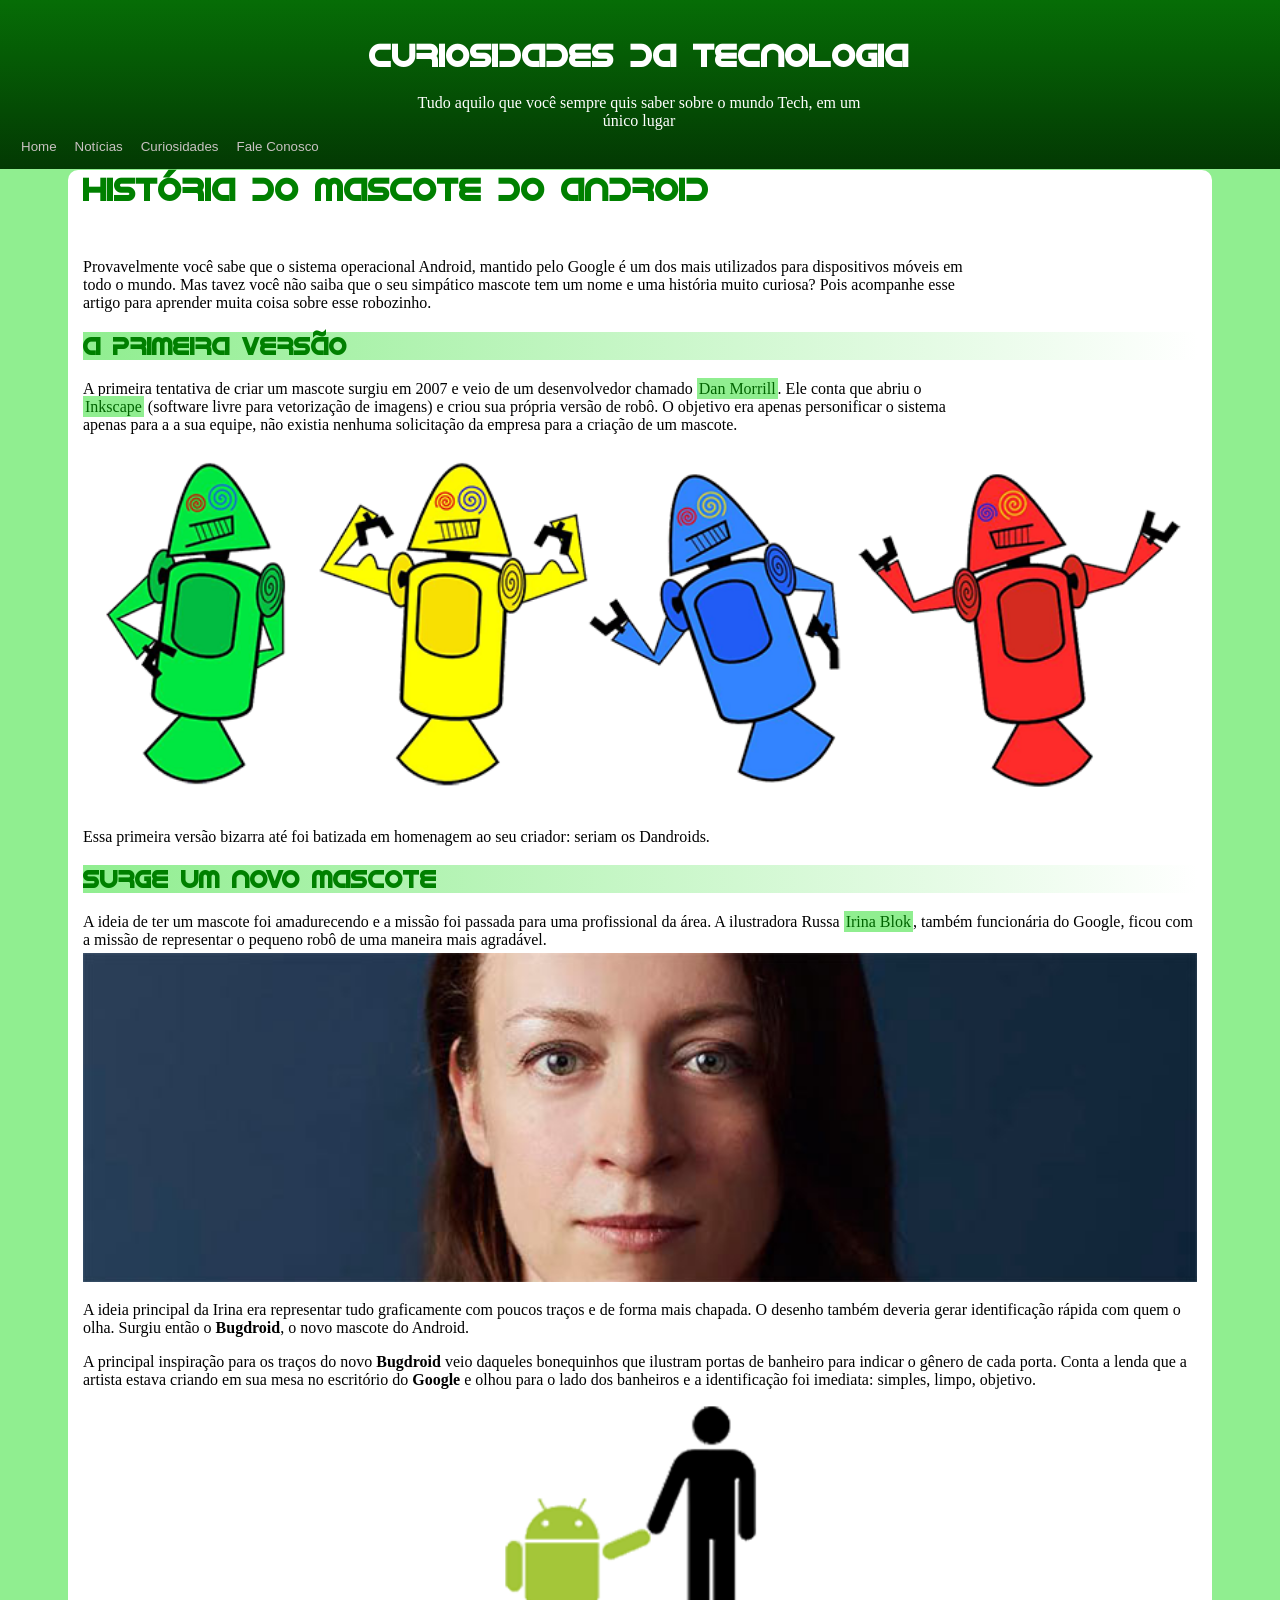
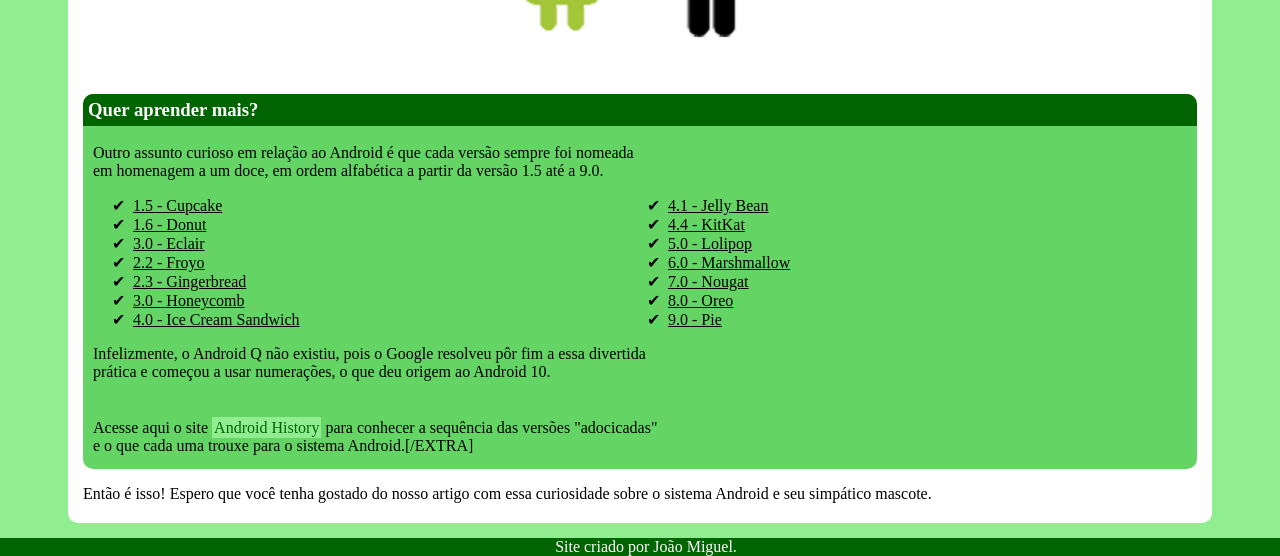
<file: curso-html-css/desafios/Desafio10/index.html>
<!DOCTYPE html>
<html lang="pt-br">
<head>
    <meta charset="UTF-8">
    <meta name="viewport" content="width=device-width, initial-scale=1">
    <link rel="stylesheet" href="idroid.otf">
    <link rel="shortcut icon" href="pacote-projeto-d010/imagens/favicon.ico" type="image/x-icon">
    <title>Como surgiu o mascote do Android</title>
</head>
<style>
    @font-face {
        font-family: 'idroid.otf';
        src: url('idroid.otf') format('truetype');
    }

    body {
        font-family: 'idroid.otf', sans-serif;
        color: white;
        margin-top: 0px;
        background-color: lightgreen;
    }

    #cordiferente {
        background-image: linear-gradient(to top, rgb(3, 57, 3), rgb(6, 109, 6));
        margin-bottom: -21px;
        margin-left: -22px;
        margin-right: -20px;
    }

    #letradiferente {
        color: green;
        margin-left: 60px;
        margin-right: 60px;
        margin-top: 0px;
        margin-bottom: 15px;
        background-color: white;
        padding-left: 15px;
        padding-right: 15px;
        border-radius: 10px;
    }

    .h2diferente{
        background-image: linear-gradient(to right, lightgreen, white);
    }

    #butaomargin {
        margin-left:30px;
    }

    button {
        color: rgb(200, 193, 193);
        background-color: transparent;
        border-radius: 10px;
        border: none;
        padding: 5px;
        margin-bottom: 10px;
    }

    button:hover {
        background-color: white;
        color: green;
        border-radius: 8px;
        transition: 0.3s ease;
    }

    p {
        font-family: none;
        color: black;
        margin-bottom: 4px;
    }

    a {
        text-decoration: none;
        color: darkgreen;
        background-color: lightgreen;
        padding: 2px;
    }

    a:hover {
        text-decoration: underline;
        padding: 2px;
        background-color: lightgreen;
    }

    #image {
        text-align: center;
    }

    iframe {
        display: flex;
        width: 100%; /*esse aqui ele tmb pode ser substituido por 100% mas esse height eu fiz e n deu */
        height: 500px;
        text-align: center;
    }

    #iframe {
        text-align: center;
        background-color: darkgreen;
        padding: 30px;
        padding-right: -20px;
        padding-left: -20px;
        margin-left: -15px;
        margin-right: -15px;
    }

    #imagemirina {
        text-align: center;
    }

    #comeco {
        text-align: center;
        color: white;
    }

    #comecotitulo {
        text-align: center;
        margin-top: 0px;
        padding-left: 0px;
        padding-right: 0px;
        padding-top: 36px;
    }

    footer {
        font-family: none;
        text-align: center;
        background-color: darkgreen;
        margin-bottom: -21px;
        margin-left: -8px;
        margin-right: -20px;
    }

    #titulocomeco02 {
        padding-bottom: 30px;
    }

    #baixo {
        padding-bottom: 20px;
        border-radius: 10px;
    }

    #dan-droids {
        text-align: center;
    }

    #delado {
        display: flex;
        flex-direction: column;
    }

    #fontediferente {
        border-radius: 10px;
        padding-left: 10px;
        padding-right: 10px;
        padding-bottom: 10px;
        font-family: none;
        background-color: rgb(100, 213, 100);
    }

    ul {
        color: black;
        text-decoration: underline;
        list-style-type: '\2714\00A0\00A0';
        columns: 2;
    }

    h3 {
        border-radius: 10px 10px 0px 0px;
        padding: 5px;
        margin-left: -10px;
        margin-right: -10px;
        color: white;
        background-color: darkgreen;
    }

    img {
        width: 100%;
    }
</style>
<body>
    <main id="cordiferente">
        <h1 id="comecotitulo">Curiosidades da tecnologia</h1>
        <p id="comeco">
            Tudo aquilo que você sempre quis saber sobre o mundo Tech, em um <br> único lugar
        </p>
            <button id="butaomargin">
                Home
            </button>
            <button>
                Notícias
            </button>
            <button>
                Curiosidades
            </button>
            <button>
                Fale Conosco
            </button>
        </main>
    </main>
    <div id="letradiferente">
        <h1 id="titulocomeco02">História do mascote do Android</h1>
        <p>
            Provavelmente você sabe que o sistema operacional Android, mantido pelo Google é um dos mais utilizados para dispositivos móveis em <br> todo o mundo. Mas tavez você não saiba que o seu simpático mascote tem um nome e uma história muito curiosa? Pois acompanhe esse <br> artigo para aprender muita coisa sobre esse robozinho.
        </p>
        <h2 class="h2diferente">A primeira versão</h2>
        <p>
            A primeira tentativa de criar um mascote surgiu em 2007 e veio de um desenvolvedor chamado <a href="https://androidcommunity.com/dan-morrill-shows-us-the-android-mascot-that-almost-was-20130103/" target="_blank" rel="next">Dan Morrill</a>. Ele conta que abriu o <br><a href="https://inkscape.org/pt-br/" target="_blank" rel="next">Inkscape</a> (software livre para vetorização de imagens) e criou sua própria versão de robô. O objetivo era apenas personificar o sistema <br> apenas para a a sua equipe, não existia nenhuma solicitação da empresa para a criação de um mascote.
        </p>
        <picture>
            <source media="(max-width: 950px)" srcset="pacote-projeto-d010/imagens/dan-droids-pq.png" type="image/png">
            <img src="pacote-projeto-d010/imagens/dan-droids.png" alt="">
        </picture>
        <p>Essa primeira versão bizarra até foi batizada em homenagem ao seu criador: seriam os Dandroids.</p>
        <h2 class="h2diferente">Surge um novo mascote</h2>
        <p>
            A ideia de ter um mascote foi amadurecendo e a missão foi passada para uma profissional da área. A ilustradora Russa <a href="https://www.irinablok.com/">Irina Blok</a>, também funcionária do Google, ficou com a missão de representar o pequeno robô de uma maneira mais agradável.
        </p>
        <div>
            <picture>
                <source media="(max-width: 800px)" srcset="pacote-projeto-d010/imagens/irina-blok-pq.jpg" type="image/jpg">
                <img src="pacote-projeto-d010/imagens/irina-blok.jpg" alt="">
            </picture>
        </div>
        <p>
            A ideia principal da Irina era representar tudo graficamente com poucos traços e de forma mais chapada. O desenho também deveria gerar identificação rápida com quem o olha. Surgiu então o <strong>Bugdroid</strong>, o novo mascote do Android.</p>
        <p>A principal inspiração para os traços do novo <strong>Bugdroid</strong> veio daqueles bonequinhos que ilustram portas de banheiro para indicar o gênero de cada porta. Conta a lenda que a artista estava criando em sua mesa no escritório do <strong>Google</strong> e olhou para o lado dos banheiros e a identificação foi imediata: simples, limpo, objetivo.</p>
        <div style="text-align: center;">
            <img style="width: 400px;" src="pacote-projeto-d010/imagens/bugdroid.png" alt="">
        </div>
        <br>
        <div id="fontediferente">
                <h3>Quer aprender mais?</h3>
                <p>Outro assunto curioso em relação ao Android é que cada versão sempre foi nomeada <br>em homenagem a um doce, em ordem alfabética a partir da versão 1.5 até a 9.0.</p>
            <div>
                <ul>
                            <li>1.5 - Cupcake</li>
                            <li>1.6 - Donut</li>
                            <li>3.0 - Eclair</li>
                            <li>2.2 - Froyo</li>
                            <li>2.3 - Gingerbread</li>
                            <li>3.0 - Honeycomb</li>
                            <li>4.0 - Ice Cream Sandwich</li>
                            <li>4.1 - Jelly Bean</li>
                            <li>4.4 - KitKat</li>
                            <li>5.0 - Lolipop</li>
                            <li>6.0 - Marshmallow</li>
                            <li>7.0 - Nougat</li>
                            <li>8.0 - Oreo</li>
                            <li>9.0 - Pie</li>
                </ul>
            </div>
                    <p>Infelizmente, o Android Q não existiu, pois o Google resolveu pôr fim a essa divertida <br>prática e começou a usar numerações, o que deu origem ao Android 10.</p>
                    <br>
                    <p>Acesse aqui o site <a href="https://en.wikipedia.org/wiki/Android_version_history" target="_blank" rel="next">Android History</a> para conhecer a sequência das versões "adocicadas"<br> e o que cada uma trouxe para o sistema Android.[/EXTRA]</p>
        </div>
                        <p id="baixo">Então é isso! Espero que você tenha gostado do nosso artigo com essa curiosidade sobre o sistema Android e seu simpático mascote.</p>
    </div>
</div>
    <footer>Site criado por João Miguel.</footer>
</body>
</html>
</file>
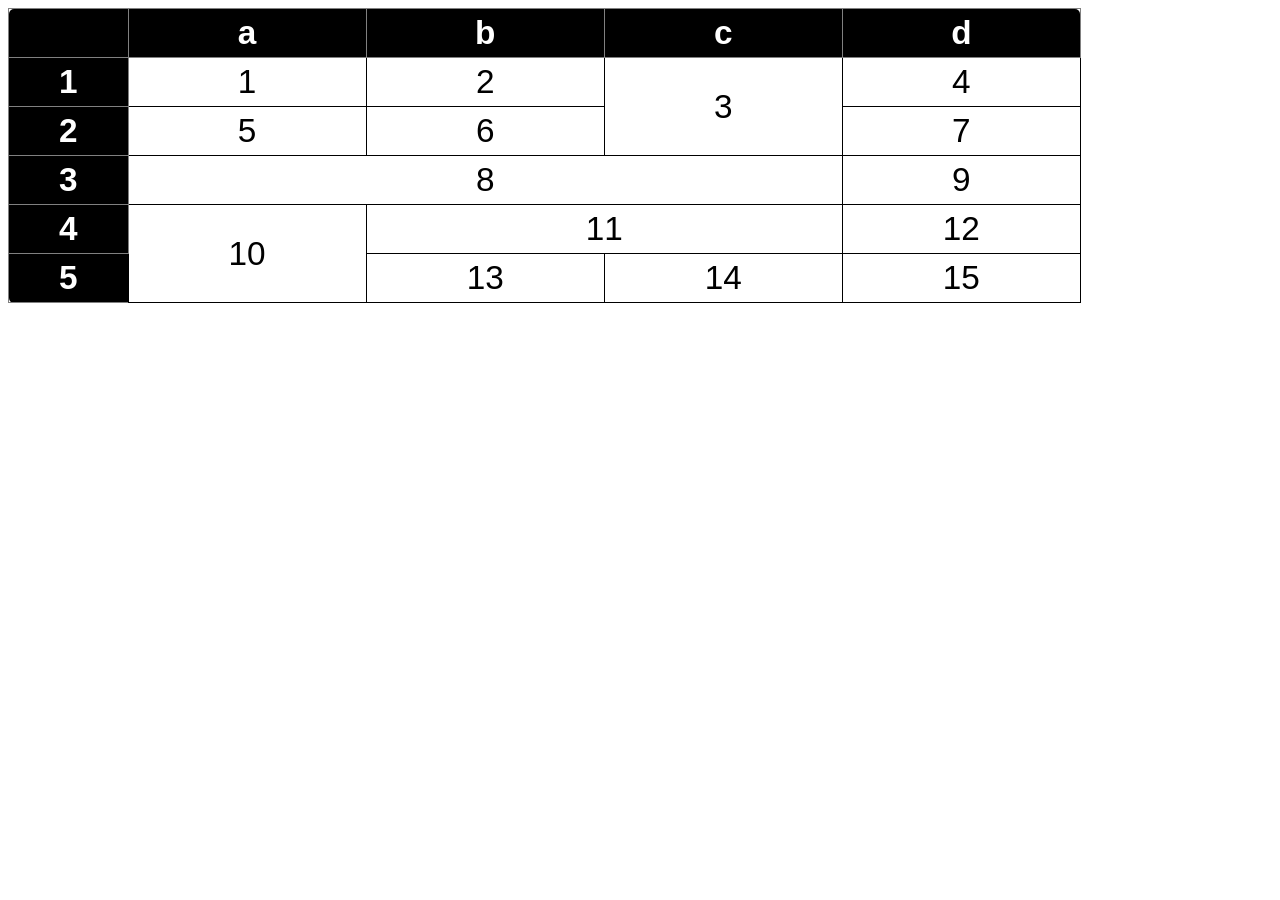
<file: curso-html-css/desafios/desafio12/index.html>
<!DOCTYPE html>
<html lang="pt-br">
<head>
    <meta charset="UTF-8">
    <meta name="viewport" content="width=device-width, initial-scale=1">
    <title>des13</title>
    <style>
        table {
            border-collapse: collapse;
            font: normal 25pt Arial;
        }

        td, th {
            border: 1px solid black;
            text-align: center;
            padding: 5px 100px 5px 100px;
        }

        th {
            color: white;
            background-color: black;
            border: 1px solid gray;
            padding: 5px 50px 5px 50px;
        }

        .border1 {
            border-radius: 5px 0px 0px 0px;
        }

        .border2 {
            border-radius: 0px 5px 0px 0px;
        }

        .border3 {
            border-radius: 0px 0px 5px 0px;
        }

        .border4 {
            border-radius: 0px 0px 0px 5px;
        }
    </style>
</head>
<body>
    <table>
        <thead>
            <th class="border1"></th>
            <th>a</th>
            <th>b</th>
            <th>c</th>
            <th class="border2">d</th>
        </thead>
        <tbody>
            <tr>
                <th>1</th>
                <td>1</td>
                <td>2</td>
                <td rowspan="2">3</td>
                <td>4</td>
            </tr>
            <tr>
                <th>2</th>
                <td>5</td>
                <td>6</td>
                <td>7</td>
            </tr>
            <tr>
                <th>3</th>
                <td colspan="3">8</td>
                <td>9</td>
            </tr>
            <tr>
                <th>4</th>
                <td rowspan="2">10</td>
                <td colspan="2">11</td>
                <td>12</td>
            </tr>
            <tr>
                <th class="border4">5</th>
                <td>13</td>
                <td>14</td>
                <td class="border3">15</td>
            </tr>
        </tbody>
    </table>
</body>
</html>
</file>
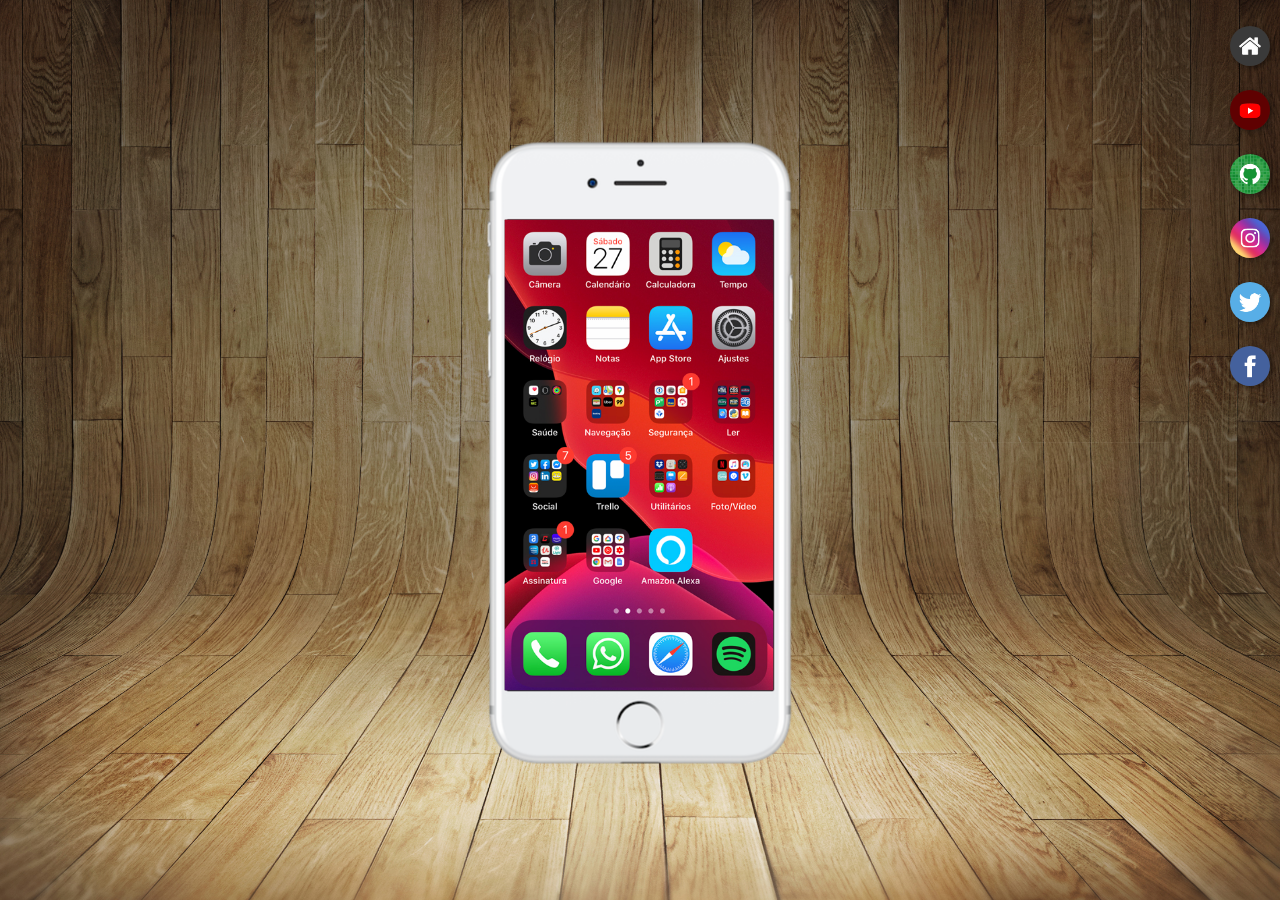
<file: curso-html-css/desafios/desafio13/index.html>
<!DOCTYPE html>
<html lang="pt-br">
  <head>
    <meta charset="UTF-8" />
    <meta name="viewport" content="width=device-width, initial-scale=1" />
    <link rel="import" href="script.js" />
    <title>Projeto Redes Sociais</title>
    <link rel="stylesheet" href="style.css">
  </head>
  <body>
    <main>
      <main id="tel">
        <section id="telefone">
          <iframe name="tela" id="tela" src="home.html" frameborder="0"></iframe>
        </section>
      </main>
      <section id="redes-sociais">
        <ul>
          <li>
            <a href="home.html" target="tela"
              ><img src="pacote-d013/imagens/logo-home.jpg" alt="logo-home"
            /></a>
          </li>
          <li>
            <a href="youtube.html" target="tela"
              ><img src="pacote-d013/imagens/logo-youtube.jpg" alt=""
            /></a>
          </li>
          <li>
            <a href="github.html" target="tela"
              ><img src="pacote-d013/imagens/logo-github.jpg" alt=""
            /></a>
          </li>
          <li>
            <a href="instagram.html" target="tela"
              ><img src="pacote-d013/imagens/logo-instagram.jpg" alt=""
            /></a>
          </li>
          <li>
            <a href="twitter.html" target="tela"
              ><img src="pacote-d013/imagens/logo-twitter.jpg" alt=""
            /></a>
          </li>
          <li>
            <a href="facebook.html" target="tela"
              ><img src="pacote-d013/imagens/logo-facebook.jpg" alt=""
            /></a>
          </li>
        </ul>
      </section>
    </main>
  </body>
</html>
</file>
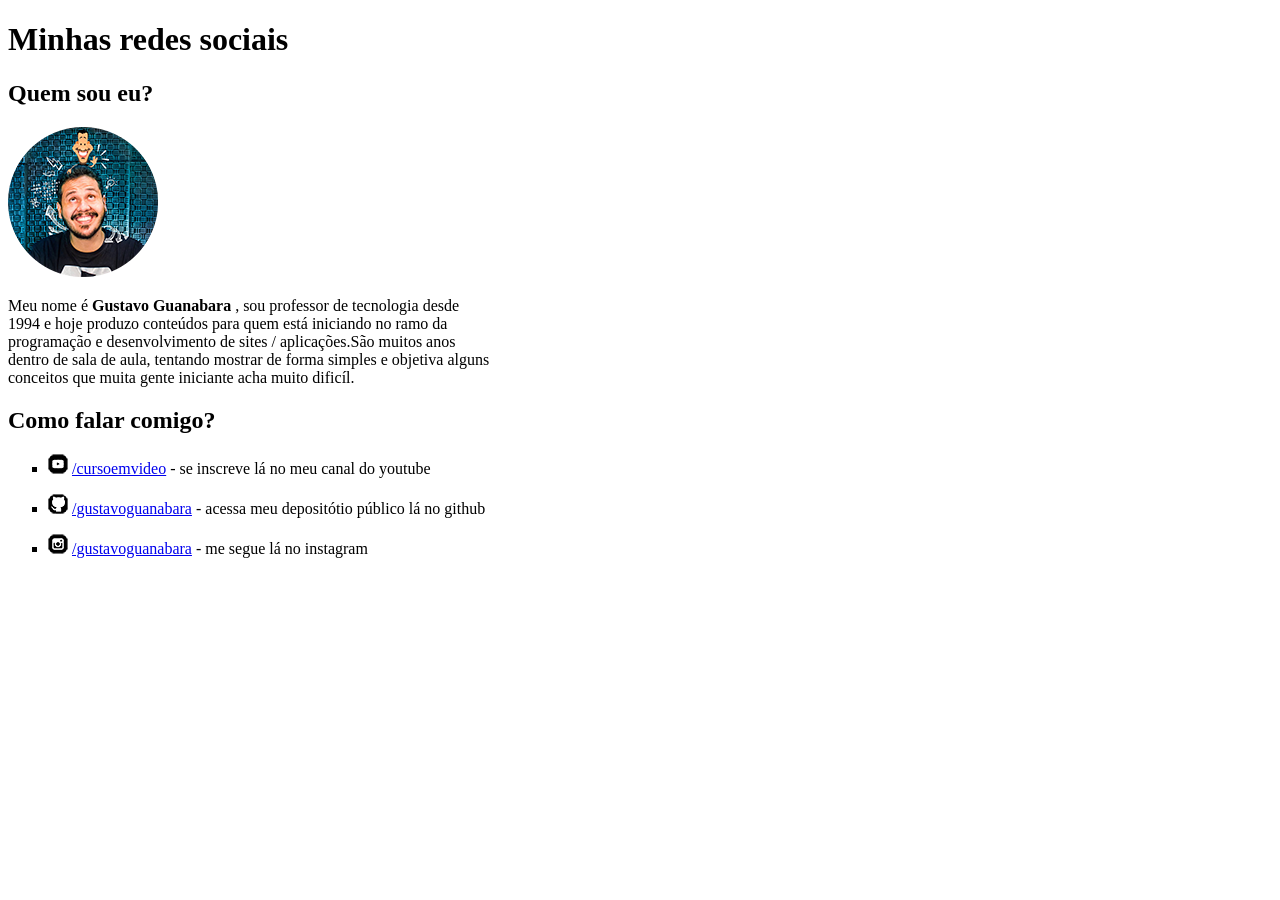
<file: curso-html-css/desafios/Desafio5/index.html>
<!DOCTYPE html>
<html lang="pt-br">

<head>
    <meta charset="UTF-8">
    <meta name="viewport" content="width=device-width, initial-scale=1">
    <link rel="shortcut icon" href="foto-perfil-guanabara.png" type="image/x-icon">
    <title>Social</title>
</head>

<body>
    <h1>Minhas redes sociais
        <h2>Quem sou eu?</h2>
        <img src="foto-perfil-guanabara.png" alt="GustavoGuanabaraTeacher">
    </h1>
    <p>Meu nome é <strong>Gustavo Guanabara </strong>, sou professor de tecnologia desde <br> 1994 e hoje produzo
        conteúdos
        para quem está iniciando no ramo da <br> programação e desenvolvimento de sites / aplicações.São
        muitos anos <br> dentro de sala de aula, tentando mostrar de forma simples e objetiva alguns <br>
        conceitos que muita gente iniciante acha muito dificíl.</p>
    <h2>Como falar comigo?</h2>
    <ul type="square">
        <li>
            <p>
                <img src="icone-youtube.png" alt="ytcev">
                <a href="https://www.youtube.com/cursoemvideo" target="_blank" rel="next">/cursoemvideo</a>
                - se inscreve lá no meu canal do youtube
            </p>
        </li>
        <li>
            <p>
                <img src="icone-github.png" alt="cevgh">
                <a href="https://www.github.com/GustavoGuanabara" target="_blank" rel="next">/gustavoguanabara</a>
                - acessa meu depositótio público lá no github
            </p>
        </li>
        <li>
            <p>
                <img src="icone-instagram.png" alt="insta">
                <a href="https://www.instagram.com/gustavoguanabara" target="_blank" rel="next">/gustavoguanabara</a>
                - me segue lá no instagram
            </p>
        </li>
    </ul>
</body>

</html>
</file>
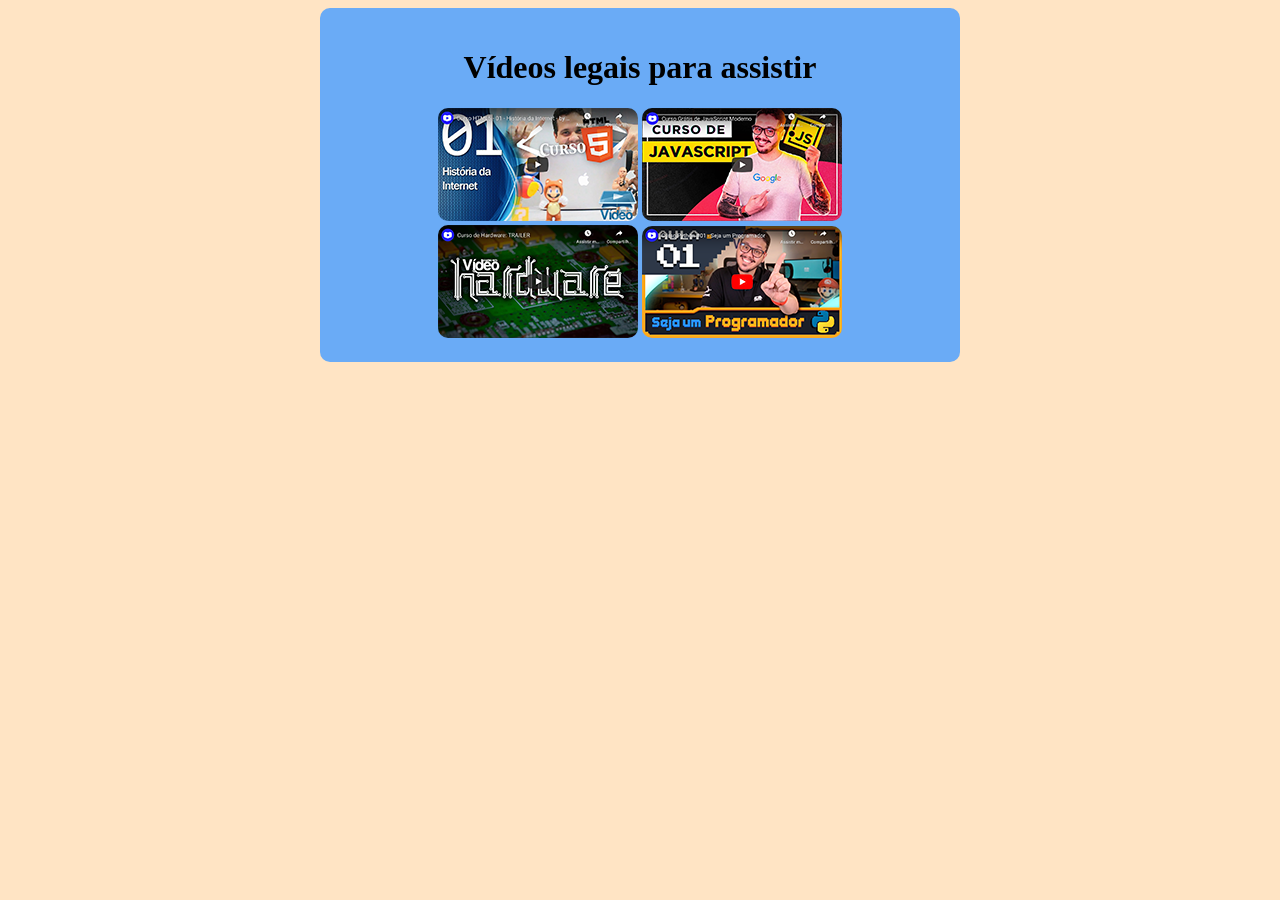
<file: curso-html-css/desafios/desafio9/index.html>
<!DOCTYPE html>
<html lang="en">
  <head>
    <meta charset="UTF-8" />
    <meta name="viewport" content="width=device-width, initial-scale=1" />
    <title>Meus vídeos</title>
    <link rel="stylesheet" href="style.css">
  </head>
  <main>
    <body>
      <h1>Vídeos legais para assistir</h1>
        <div>
          <a href="HTML.html" target="_blank" rel="next"
            ><img src="thumb-html.png" alt=""  style="border-radius: 10px;"
          /></a>
          <a href="JavaScript.html" target="_blank" rel="next"
            ><img src="thumb-js.png" alt=""  style="border-radius: 10px;"
            /> <br
          /></a>
          <a href="Hardware.html" target="_blank" rel="next"
            ><img src="thumb-hardware.png" alt=""  style="border-radius: 10px;"
          /></a>
          <a href="Python.html" target="_blank" rel="next"
            ><img src="thumb-python.png" alt=""  style="border-radius: 10px;"
          /></a>
        </div>
    </body>
  </main>
</html>
</file>
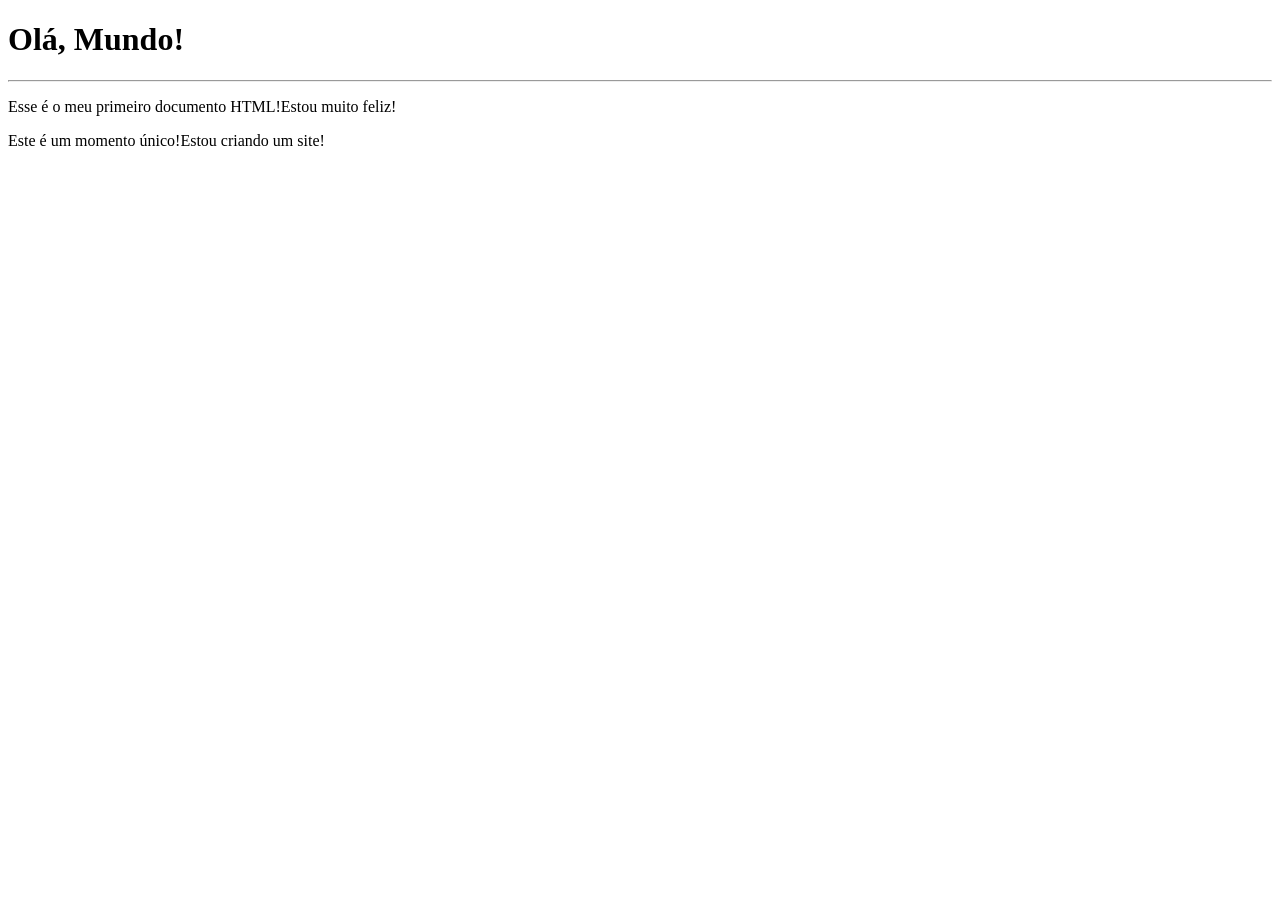
<file: curso-html-css/exercícios/exercício1/index.html>
<!DOCTYPE html>
<html lang="pt-br">
<head>
    <meta charset="UTF-8">
    <meta name="viewport" content="width=device-width, initial-scale=1">
    <title>Meu primeiro exercício</title>
</head>
<body>
    <h1>Olá, Mundo!</h1>
    <hr>
    <p>Esse é o meu primeiro documento HTML!Estou muito feliz!</p>
    <p>Este é um momento único!Estou criando um site! </p>
</body>
</html>
</file>
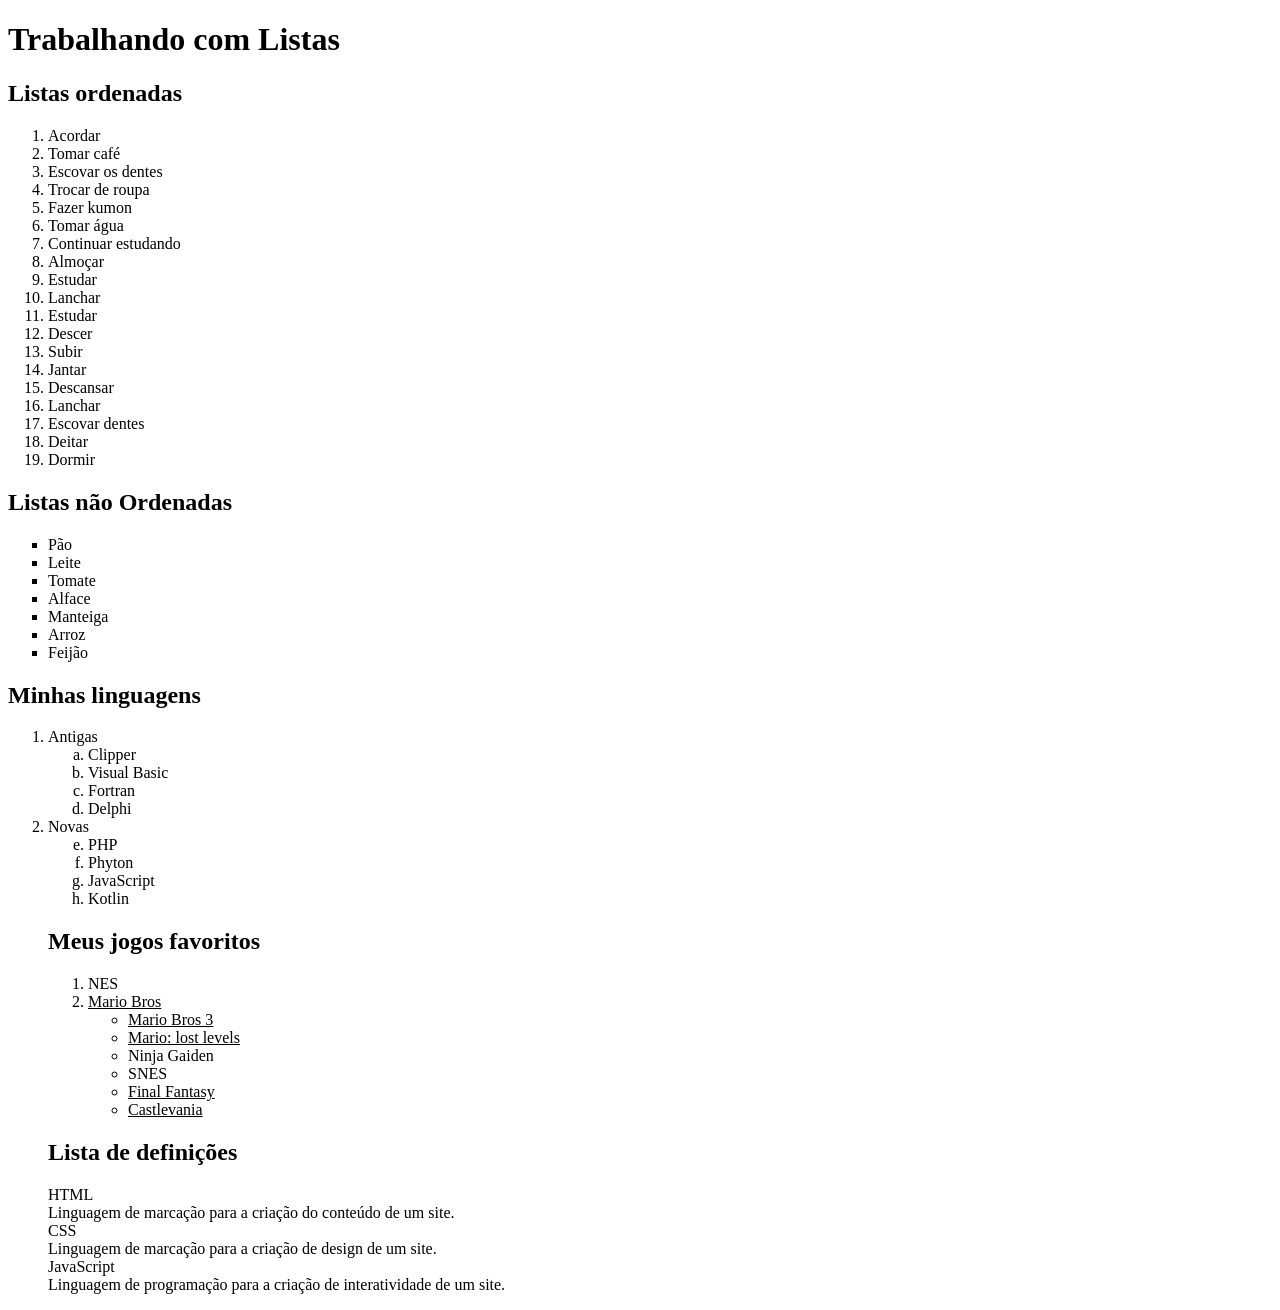
<file: curso-html-css/exercícios/exercício10/index.html>
<!DOCTYPE html>
<html lang="pt-br">
<head>
    <meta charset="UTF-8">
    <meta name="viewport" content="width=device-width, initial-scale=1">
    <title>Listas</title>
</head>
<body>
    <h1>Trabalhando com Listas</h1>
    <h2>Listas ordenadas</h2>
    <ol type="1"> <!-- 1 a A i I -->
<li>Acordar</li>
<li>Tomar café</li>
<li>Escovar os dentes</li>
<li>Trocar de roupa</li>
<li>Fazer kumon</li>
<li>Tomar água</li>
<li>Continuar estudando</li>
<li>Almoçar</li>
<li>Estudar</li>
<li>Lanchar</li>
<li>Estudar</li>
<li>Descer</li>
<li>Subir</li>
<li>Jantar</li>
<li>Descansar</li>
<li>Lanchar</li>
<li>Escovar dentes</li>
<li>Deitar</li>  
<li>Dormir</li>  
</ol>
<h2>Listas não Ordenadas</h2>
<ul type="square">  <!--disc circle square-->

    <li>Pão</li>
    <li>Leite</li>
    <li>Tomate</li>
    <li>Alface</li>
    <li>Manteiga</li>
    <li>Arroz</li>
    <li>Feijão</li>
</ul>
<h2>Minhas linguagens</h2>
<ol>
<li>Antigas</li>
<ol type="a">
    <li>Clipper</li>
    <li>Visual Basic</li>
    <li>Fortran</li>
    <li>Delphi</li>
</ol>
<li>Novas</li>
<ol type="a" start='5'>
    <li>PHP</li>
    <li>Phyton</li>
    <li>JavaScript</li>
    <li>Kotlin</li>
</ol>
<h2>Meus jogos favoritos</h2>
<ol>
    <li>NES</li>
<u type="square">
<li>Mario Bros</li>
<ul type="circle" >
    <li>Mario Bros 3</li>
    <li>Mario: lost levels</li>
</u>
<li>Ninja Gaiden</li>
</u>
<li>SNES</li>
<u type="square">
    <li>Final Fantasy</li>
    <li>Castlevania</li>
</u>
</ol>
<h2>Lista de definições</h2>
<dl>
    <dt>HTML</dt>
    <dt>Linguagem de marcação para a criação do conteúdo de um site.</dt>
    <dt>CSS</dt>
    <dt>Linguagem de marcação para a criação de design de um site.</dt>
    <dt>JavaScript</dt>
    <dt>Linguagem de programação para a criação de interatividade de um site.</dt>
</dl>
</body>
</html>
</file>
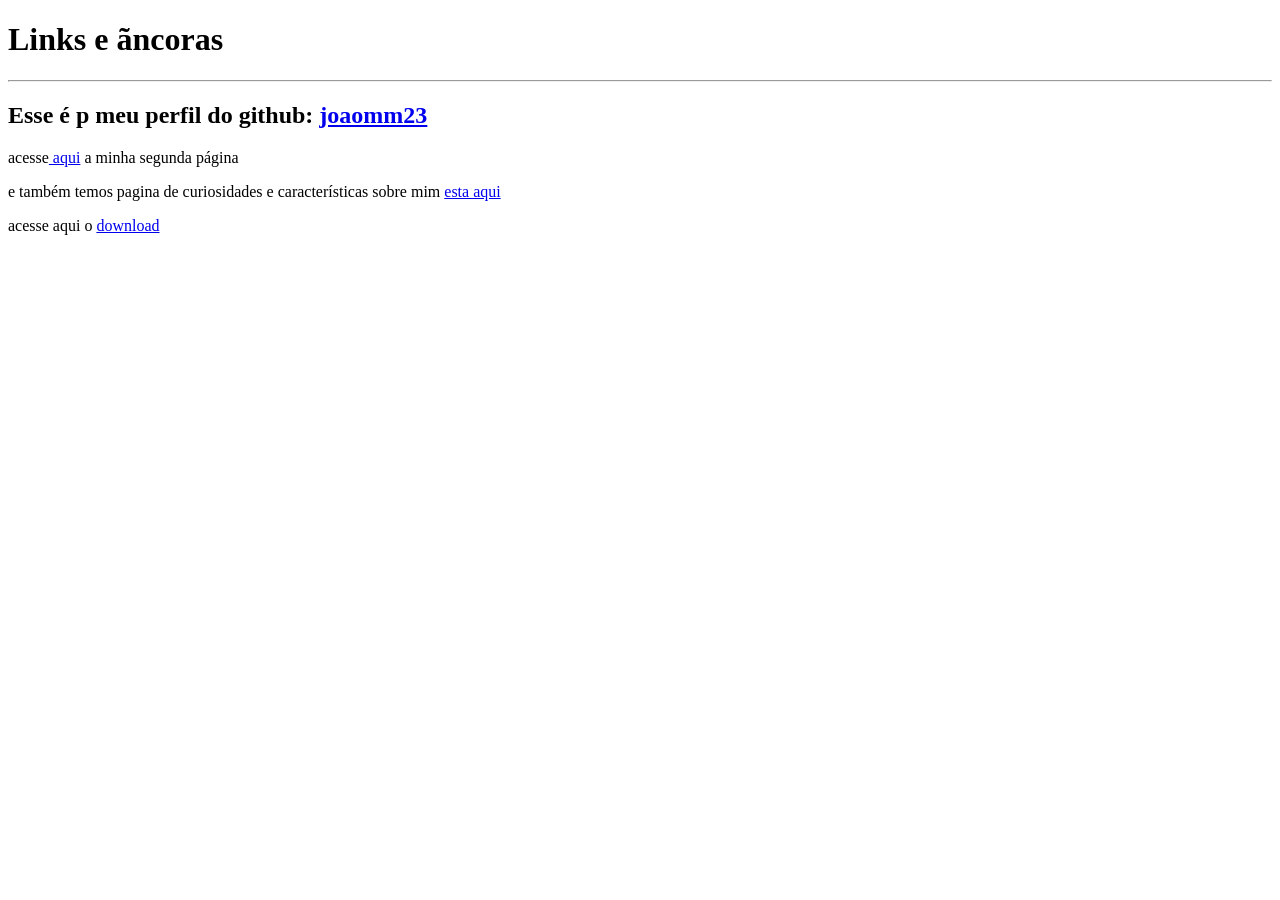
<file: curso-html-css/exercícios/exercício11/index.html>
<!DOCTYPE html>
<html lang="pt-br">
<head>
  <meta charset="UTF-8">
  <meta name="viewport" content="width=device-width, initial-scale=1">
  <link rel="shortcut icon" href="favicon.ico" type="image/x-icon">
  <title>Trabalhando com links</title>
</head>
<body>
  <h1>Links e ãncoras</h1>
  <hr>
  <h2>Esse é p meu perfil do github: <a href="https://github.com/joaomm23" target="_blank" rel="external">
    joaomm23</a></h2>
  <p>acesse<a href="pag2.html" target="_blank" rel="next"> aqui</a> a minha segunda página</p>
  <p>e também temos pagina de curiosidades e características sobre mim 
    <a href="pag3.html" target="_blank" rel="next">esta aqui</a></p>
    <p>acesse aqui o <a href="https://persistent.oaistatic.com/sidekick/public/ChatGPT.dmg" download="ChatGPT.dmg" target="_blank" rel="next">download</a> </p>
 
</body>
</html>
</file>
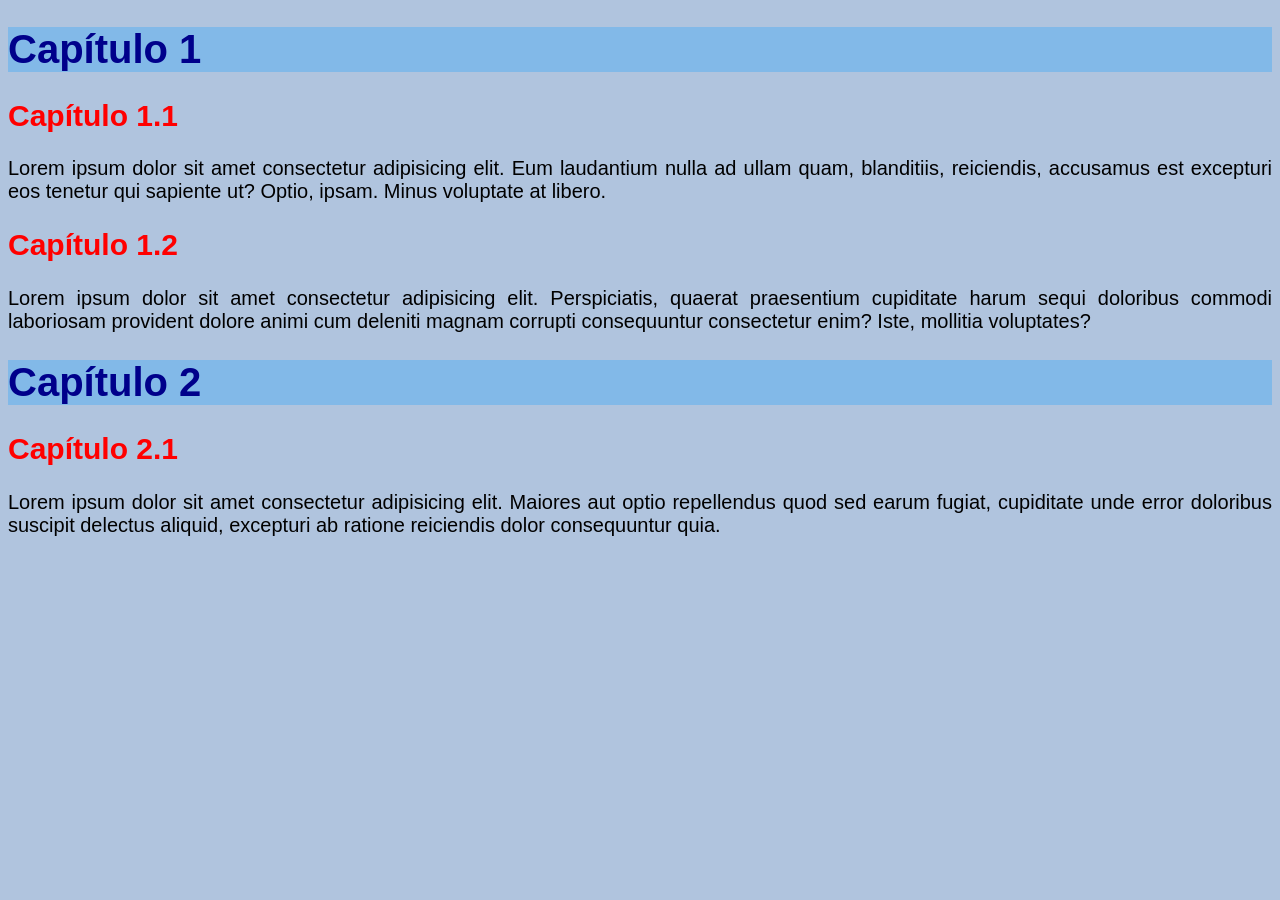
<file: curso-html-css/exercícios/exercício13/index.html>
<!DOCTYPE html>
<html lang="en">
  <head>
    <meta charset="UTF-8" />
    <meta name="viewport" content="width=device-width, initial-scale=1" />
    <title>Estilos Locais / Internos</title>
    <style>
        body{
    background-color: lightsteelblue;
    font-family: Arial, Helvetica, sans-serif;
    font-size: 20px;
        }
        h1{
            color: darkblue;
            background-color: rgb(130, 185, 232);
        }
        h2{
            color: red;
        }
        p{
            text-align: justify;
        }
    </style>
  </head>
  <body>
    <h1>Capítulo 1</h1>
    <h2>Capítulo 1.1</h2>
    <p>Lorem ipsum dolor sit amet consectetur adipisicing elit. 
        Eum laudantium nulla ad ullam quam, blanditiis, reiciendis,
        accusamus est excepturi eos tenetur qui sapiente ut? Optio, ipsam.
        Minus voluptate at libero.
    </p>
    <h2>Capítulo 1.2</h2>
    <p>
        Lorem ipsum dolor sit amet consectetur adipisicing elit. Perspiciatis, quaerat 
        praesentium cupiditate harum sequi doloribus commodi laboriosam provident dolore 
        animi cum deleniti magnam corrupti consequuntur consectetur enim? Iste, mollitia voluptates?
    </p>
    <h1>Capítulo 2</h1>
    <h2>Capítulo 2.1</h2>
    <p>
        Lorem ipsum dolor sit amet consectetur adipisicing elit. 
        Maiores aut optio repellendus quod sed earum fugiat,
        cupiditate unde error doloribus suscipit delectus aliquid,
        excepturi ab ratione reiciendis dolor consequuntur quia.
    </p>
  </body>
</html>
</file>
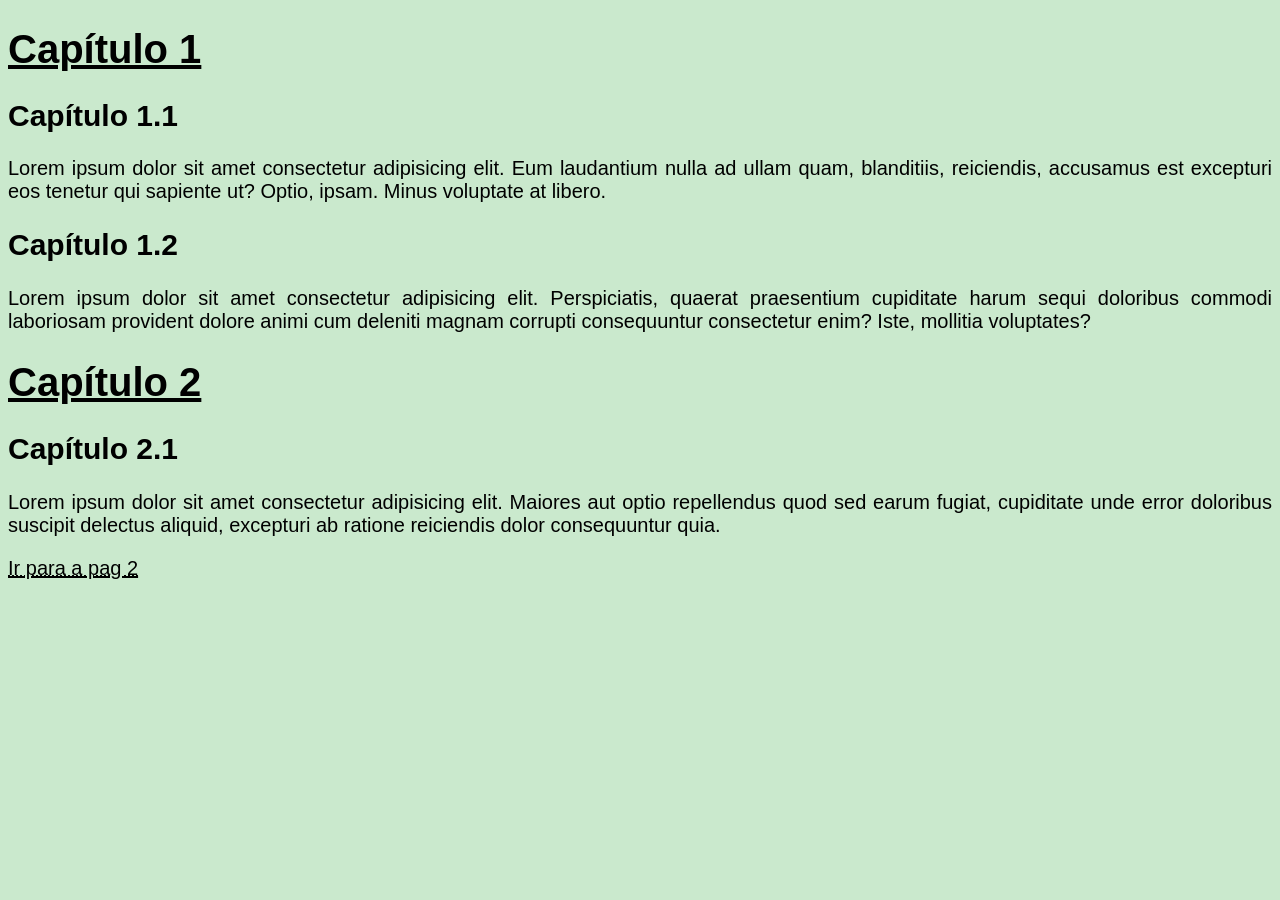
<file: curso-html-css/exercícios/Exercício14/index.html>
<!DOCTYPE html>
<html lang="en">
  <head>
    <meta charset="UTF-8" />
    <meta name="viewport" content="width=device-width, initial-scale=1" />
    <title>Estilos Locais / Internos</title>
    <link rel="stylesheet" href="style.css" />
  </head>
  <body>
    <h1>Capítulo 1</h1>
    <h2>Capítulo 1.1</h2>
    <p>
      Lorem ipsum dolor sit amet consectetur adipisicing elit. Eum laudantium
      nulla ad ullam quam, blanditiis, reiciendis, accusamus est excepturi eos
      tenetur qui sapiente ut? Optio, ipsam. Minus voluptate at libero.
    </p>
    <h2>Capítulo 1.2</h2>
    <p>
      Lorem ipsum dolor sit amet consectetur adipisicing elit. Perspiciatis,
      quaerat praesentium cupiditate harum sequi doloribus commodi laboriosam
      provident dolore animi cum deleniti magnam corrupti consequuntur
      consectetur enim? Iste, mollitia voluptates?
    </p>
    <h1>Capítulo 2</h1>
    <h2>Capítulo 2.1</h2>
    <p>
      Lorem ipsum dolor sit amet consectetur adipisicing elit. Maiores aut optio
      repellendus quod sed earum fugiat, cupiditate unde error doloribus
      suscipit delectus aliquid, excepturi ab ratione reiciendis dolor
      consequuntur quia.
    </p>
    <abbr title="Botão"><a href="pag2.html">Ir para a pag 2</a></abbr>
  </body>
</html>
</file>
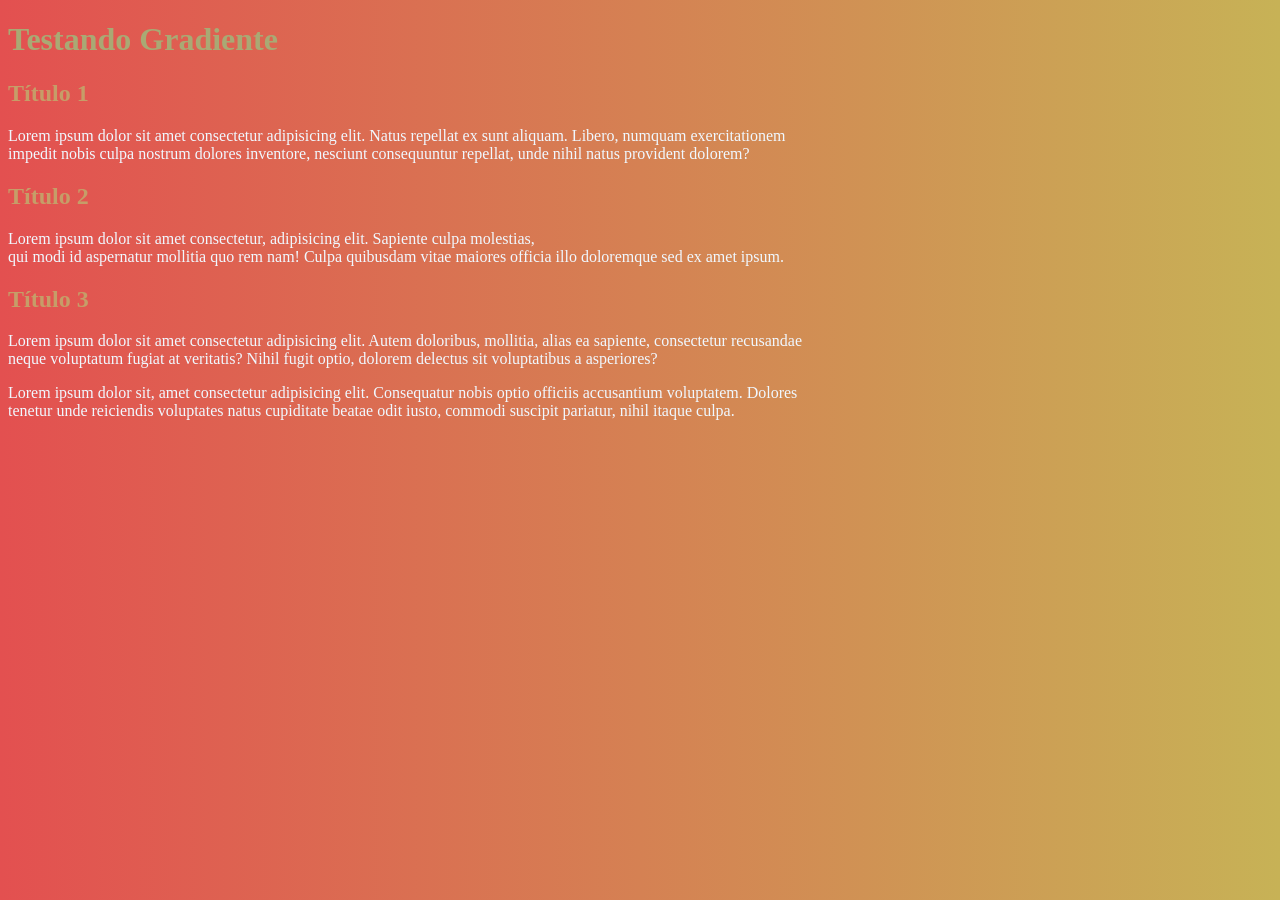
<file: curso-html-css/exercícios/Exercício15/index.html>
<!DOCTYPE html>
<html lang="pt-br">
<head>
    <meta charset="UTF-8">
    <meta name="viewport" content="width=device-width, initial-scale=1">
    <title>Gradiente em CSS</title>
<link rel="stylesheet" href="style.css">
</head>
<body>
    <h1>Testando Gradiente</h1>
    <h2>Título 1</h2>
    <p>
        Lorem ipsum dolor sit amet consectetur adipisicing elit. 
        Natus repellat ex sunt aliquam. Libero, numquam exercitationem  <br>
        impedit nobis culpa nostrum dolores inventore, nesciunt consequuntur 
        repellat, unde nihil natus provident dolorem?
    </p>
    <h2>Título 2</h2>
    <p>
        Lorem ipsum dolor sit amet consectetur, 
        adipisicing elit. Sapiente culpa molestias, <br>
        qui modi id aspernatur mollitia quo rem nam! 
        Culpa quibusdam vitae maiores officia illo doloremque sed ex amet ipsum.
    </p>
    <h2>Título 3</h2>
    <p>
        Lorem ipsum dolor sit amet consectetur 
        adipisicing elit. Autem doloribus, mollitia, 
        alias ea sapiente, consectetur recusandae <br> neque 
        voluptatum fugiat at veritatis? Nihil fugit optio, dolorem delectus sit voluptatibus a asperiores?
    </p>
    <p>
        Lorem ipsum dolor sit, amet 
        consectetur adipisicing elit. 
        Consequatur nobis optio officiis accusantium voluptatem.
         Dolores <br> tenetur unde reiciendis voluptates natus cupiditate 
         beatae odit iusto, commodi suscipit pariatur, nihil itaque culpa.
    </p>
</body>
</html>
</file>
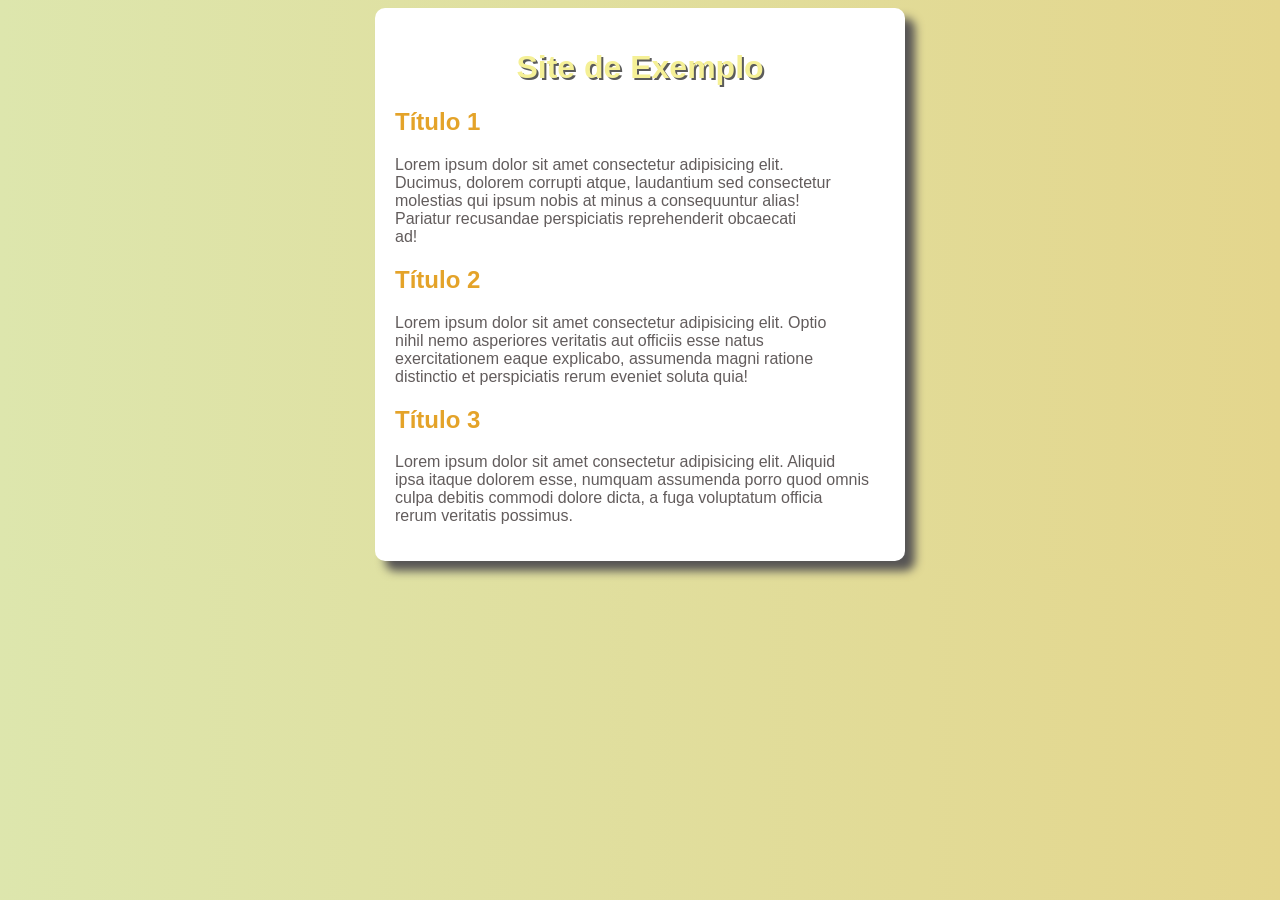
<file: curso-html-css/exercícios/Exercício16/index.html>
<!DOCTYPE html>
<html lang="en">
  <head>
    <meta charset="UTF-8" />
    <meta name="viewport" content="width=device-width, initial-scale=1.0" />
    <title>Site de Exemplo</title>
    <link rel="stylesheet" href="style.css" />
  </head>
  <body>
    <main>
      <h1>Site de Exemplo</h1>
      <h2>Título 1</h2>
      <p>
        Lorem ipsum dolor sit amet consectetur adipisicing elit. <br />
        Ducimus, dolorem corrupti atque, laudantium sed consectetur <br />
        molestias qui ipsum nobis at minus a consequuntur alias! <br />
        Pariatur recusandae perspiciatis reprehenderit obcaecati <br />
        ad!
      </p>
      <h2>Título 2</h2>
      <p>
        Lorem ipsum dolor sit amet consectetur adipisicing elit. Optio <br />
        nihil nemo asperiores veritatis aut officiis esse natus <br />
        exercitationem eaque explicabo, assumenda magni ratione <br />
        distinctio et perspiciatis rerum eveniet soluta quia!
      </p>
      <h2>Título 3</h2>
      <p>
        Lorem ipsum dolor sit amet consectetur adipisicing elit. Aliquid <br />
        ipsa itaque dolorem esse, numquam assumenda porro quod omnis <br />
        culpa debitis commodi dolore dicta, a fuga voluptatum officia <br />
        rerum veritatis possimus.
      </p>
    </main>
  </body>
</html>
</file>
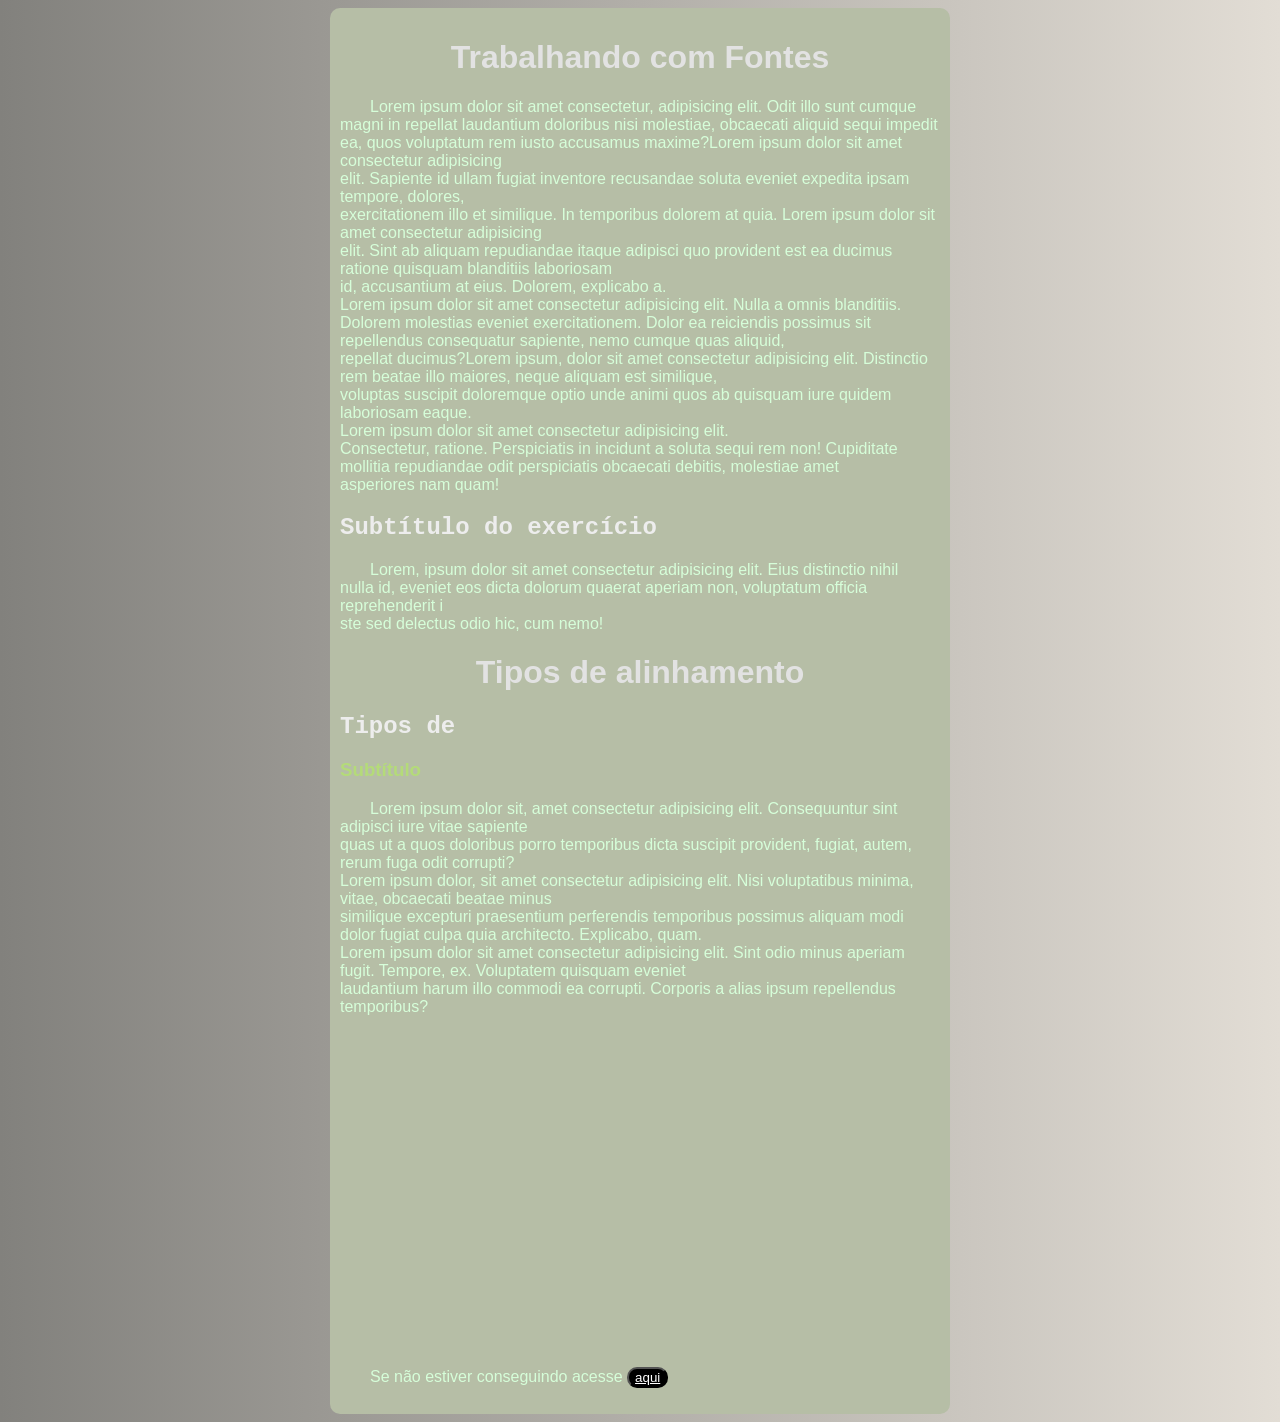
<file: curso-html-css/exercícios/Exercício17/index.html>
<!DOCTYPE html>
<html lang="en">
  <head>
    <meta charset="UTF-8" />
    <meta name="viewport" content="width=device-width, initial-scale=1" />
    <link rel="stylesheet" href="style.css" />
    <title>Fontes em CSS</title>
  </head>
  <main>
    <body>
      <h1>Trabalhando com Fontes</h1>
      <p>
        Lorem ipsum dolor sit amet consectetur, adipisicing elit. Odit illo sunt
        cumque <br />
        magni in repellat laudantium doloribus nisi molestiae, obcaecati aliquid
        sequi impedit <br />
        ea, quos voluptatum rem iusto accusamus maxime?Lorem ipsum dolor sit
        amet consectetur adipisicing <br />
        elit. Sapiente id ullam fugiat inventore recusandae soluta eveniet
        expedita ipsam tempore, dolores, <br />
        exercitationem illo et similique. In temporibus dolorem at quia. Lorem
        ipsum dolor sit amet consectetur adipisicing <br />
        elit. Sint ab aliquam repudiandae itaque adipisci quo provident est ea
        ducimus ratione quisquam blanditiis laboriosam <br />
        id, accusantium at eius. Dolorem, explicabo a. <br />Lorem ipsum dolor
        sit amet consectetur adipisicing elit. Nulla a omnis blanditiis. <br />
        Dolorem molestias eveniet exercitationem. Dolor ea reiciendis possimus
        sit repellendus consequatur sapiente, nemo cumque quas aliquid, <br />
        repellat ducimus?Lorem ipsum, dolor sit amet consectetur adipisicing
        elit. Distinctio rem beatae illo maiores, neque aliquam est similique,
        <br />
        voluptas suscipit doloremque optio unde animi quos ab quisquam iure
        quidem laboriosam eaque. <br />
        Lorem ipsum dolor sit amet consectetur adipisicing elit. <br />
        Consectetur, ratione. Perspiciatis in incidunt a soluta sequi rem non!
        Cupiditate mollitia repudiandae odit perspiciatis obcaecati debitis,
        molestiae amet <br />
        asperiores nam quam!
      </p>
      <h2>Subtítulo do exercício</h2>
      <p>
        Lorem, ipsum dolor sit amet consectetur adipisicing elit. Eius
        distinctio nihil <br />
        nulla id, eveniet eos dicta dolorum quaerat aperiam non, voluptatum
        officia reprehenderit i <br />
        ste sed delectus odio hic, cum nemo!
      </p>
      <h1>Tipos de alinhamento</h1>
      <h2>Tipos de</h2>
      <h3>Subtítulo</h3>
      <p>
        Lorem ipsum dolor sit, amet consectetur adipisicing elit. Consequuntur
        sint adipisci iure vitae sapiente <br />
        quas ut a quos doloribus porro temporibus dicta suscipit provident,
        fugiat, autem, rerum fuga odit corrupti? <br />
        Lorem ipsum dolor, sit amet consectetur adipisicing elit. Nisi
        voluptatibus minima, vitae, obcaecati beatae minus <br />
        similique excepturi praesentium perferendis temporibus possimus aliquam
        modi dolor fugiat culpa quia architecto. Explicabo, quam. <br />
        Lorem ipsum dolor sit amet consectetur adipisicing elit. Sint odio minus
        aperiam fugit. Tempore, ex. Voluptatem quisquam eveniet <br />
        laudantium harum illo commodi ea corrupti. Corporis a alias ipsum
        repellendus temporibus?
      </p>
      <iframe style="border-radius: 10px;" width="560" height="315" src="https://www.youtube.com/embed/tJTtp4qyqdE?si=5obEh8uurkvwrLok" 
      title="YouTube video player" frameborder="0" allow="accelerometer; autoplay; clipboard-write; 
      encrypted-media; gyroscope; picture-in-picture; web-share" referrerpolicy="strict-origin-when-cross-origin"
       allowfullscreen></iframe>
      <p>
        Se não estiver conseguindo acesse
        <abbr title="https://youtu.be/tJTtp4qyqdE?si=oRs_NEF_Ldlh5Lof"><button><a href="https://youtu.be/tJTtp4qyqdE?si=oRs_NEF_Ldlh5Lof" target="_blank" rel="next" style="color: white;"> aqui</a></button></abbr>
      </p>
    </body>
  </main>
</html>
</file>
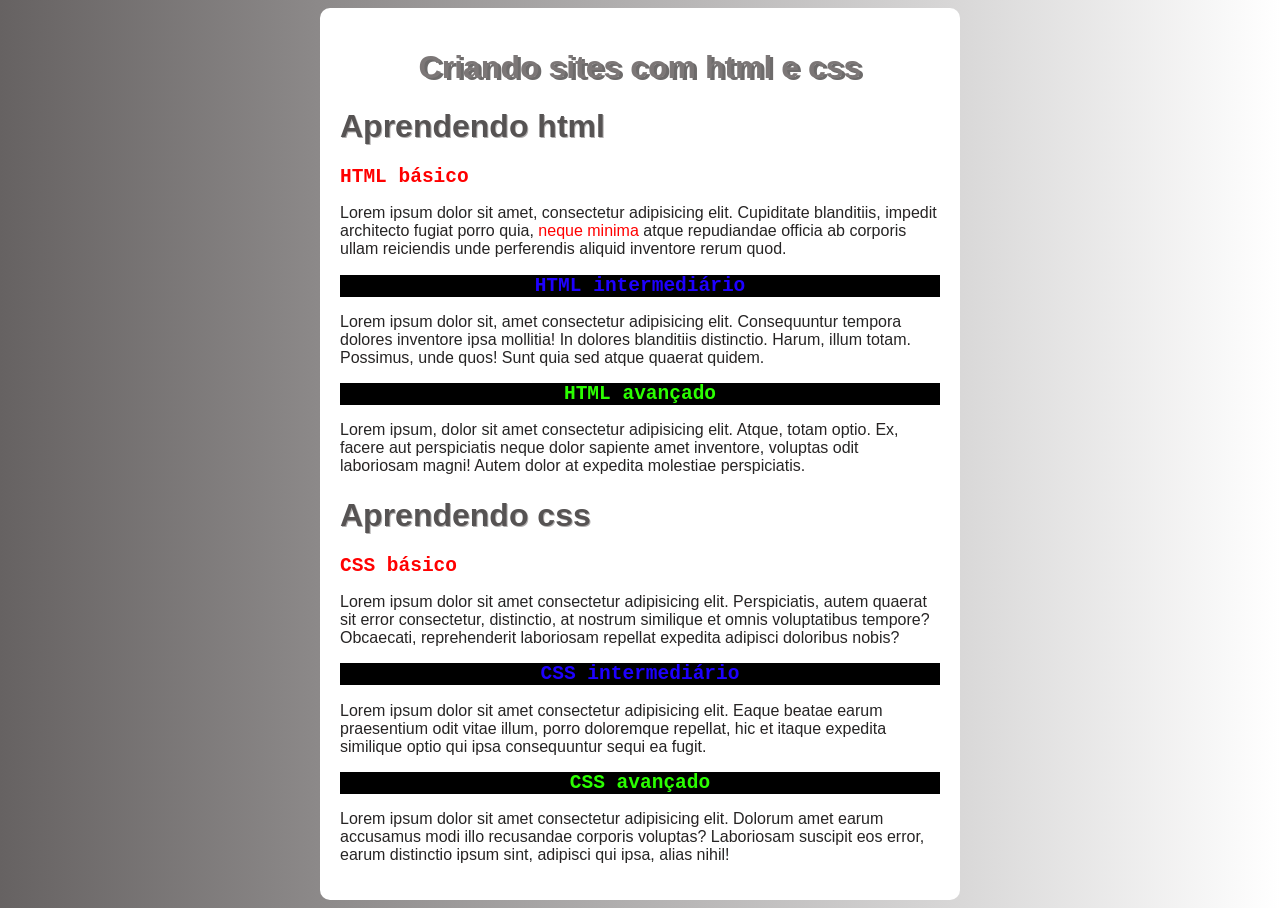
<file: curso-html-css/exercícios/Exercício18/index.html>
<!DOCTYPE html>
<html lang="en">
  <head>
    <meta charset="UTF-8" />
    <meta name="viewport" content="width=device-width, initial-scale=1" />
    <title>Seletores Personalizados</title>
    <link rel="stylesheet" href="style.css">
  </head>
  <main>
      <body>
        <h1 id="principal">Criando sites com html e css</h1>
        <h1>Aprendendo html</h1>
        <h2 class="basico">HTML básico</h2>
        <p>
          Lorem ipsum dolor sit amet, consectetur adipisicing elit. Cupiditate
          blanditiis, impedit architecto fugiat porro quia, <span class="basico">neque minima</span> atque
          repudiandae officia ab corporis ullam reiciendis unde perferendis aliquid
          inventore rerum quod.
        </p>
        <h2 class="intermediario">HTML intermediário</h2>
        <p>
          Lorem ipsum dolor sit, amet consectetur adipisicing elit. Consequuntur
          tempora dolores inventore ipsa mollitia! In dolores blanditiis distinctio.
          Harum, illum totam. Possimus, unde quos! Sunt quia sed atque quaerat
          quidem.
        </p>
        <h2 class="avancado intermediario">HTML avançado</h2>
        <p>
          Lorem ipsum, dolor sit amet consectetur adipisicing elit. Atque, totam
          optio. Ex, facere aut perspiciatis neque dolor sapiente amet inventore,
          voluptas odit laboriosam magni! Autem dolor at expedita molestiae
          perspiciatis.
        </p>
        <h1>Aprendendo css</h1>
        <h2 class="basico">CSS básico</h2>
        <p>
          Lorem ipsum dolor sit amet consectetur adipisicing elit. Perspiciatis,
          autem quaerat sit error consectetur, distinctio, at nostrum similique et
          omnis voluptatibus tempore? Obcaecati, reprehenderit laboriosam repellat
          expedita adipisci doloribus nobis?
        </p>
        <h2 class="intermediario">CSS intermediário</h2>
        <p>
          Lorem ipsum dolor sit amet consectetur adipisicing elit. Eaque beatae
          earum praesentium odit vitae illum, porro doloremque repellat, hic et
          itaque expedita similique optio qui ipsa consequuntur sequi ea fugit.
        </p>
        <h2 class="avancado intermediario">CSS avançado</h2>
        <p>
          Lorem ipsum dolor sit amet consectetur adipisicing elit. Dolorum amet
          earum accusamus modi illo recusandae corporis voluptas? Laboriosam
          suscipit eos error, earum distinctio ipsum sint, adipisci qui ipsa, alias
          nihil!
        </p>
      </body>
  </main>
</html>
</file>
<file: curso-html-css/desafios/desafio13/style.css>
html, body {
    margin: 0;
    padding: 0;
    font-family: Arial, Helvetica, sans-serif;
}

body {
    background-image: url(pacote-d013/imagens/fundo-madeira.jpg);
    background-attachment: fixed;
    background-size: cover; 
}

main {
    position: relative;
    height: 97vh;
}

#tel {
    position: absolute;
    top: 50%;
    left: 50%;
    transform: translate(-50%, -50%);

    width: 311px;
    height: 627px;
    background: url(pacote-d013/imagens/frame-iphone.png) no-repeat;
}

#tela {
    position: relative;
    top: 80px;
    left: 20px;
    width: 269px;
    height: 471px;
}

img {
    width: 40px;
    margin: 10px;
    border-radius: 50px;
    box-shadow: 2px 2px 5px rgba(0, 0, 0, 0.400);
}

img:hover {
    transform: translate(-3px, -3px);
    box-shadow: 3px 3px 5px rgba(0, 0, 0, 0.900);
    transition: 200ms ease;
    border: 1px solid white;
}

li {
    list-style-type: none;
    text-align: right;
}
</file>
<file: curso-html-css/desafios/desafio9/style.css>
body {
    background-color: bisque;
}

main {
    background-color: rgb(106, 171, 246);
    width: 600px;
    height: auto;
    padding: 20px;
    margin: auto;
    border-radius: 10px;
}

h1 {
    text-align: center;
}

div {
    text-align: center;
}

iframe {
    border-radius: 10px;
}
</file>
<file: curso-html-css/exercícios/Exercício14/style.css>
@charset "UTF-8";

body {
    background-color: rgb(202, 233, 205);
    font-family: Arial, Helvetica, sans-serif;
    font-size: 20px;
}

h1 {
    text-decoration: underline;
}

p {
    text-align: justify;
}

a {
    color: black;
}
</file>
<file: curso-html-css/exercícios/Exercício15/style.css>
@charset "UTF-8"

*{
    font-family: Arial, Helvetica, sans-serif;
}*

body {
    background-image: linear-gradient(to right,  rgb(227, 80, 80), rgb(199, 178, 86));
}

main {
    width: 600px;
    padding: 10px;
    margin-top: auto;
}

      p {
        text-align: justify;
        color: aliceblue;
      }
      h1 {
        color: rgb(169, 169, 116);
      }
      h2 {
        color: rgb(198, 157, 104);
      }
</file>
<file: curso-html-css/exercícios/Exercício16/style.css>
@charset "UTF-8";

* {
    font-family: Arial, Helvetica, sans-serif;
}
body {
    background-image: linear-gradient(to right, rgb(221, 230, 173), rgb(228, 214, 141));
}

main {
    background-color: white;
    width: 490px;
    padding: 20px;
    margin: auto;
    border-radius: 10px;
    box-shadow: 10px 10px 10px rgb(86, 84, 84);
}

h1 {
    color: rgb(245, 240, 150);
    text-align: center;
    text-shadow: 2px 2px 0px rgb(91, 91, 91);
}
h2 {
    color: rgb(228, 163, 41);
}
 p {
    text-align: justify;
    color: rgb(98, 92, 92);
 }
 button {
    box-shadow: 2px 2px 0px black;
    background-image: linear-gradient(to left, rgb(255, 255, 255), rgb(105, 105, 105));
    border-radius: 10px;
 }
</file>
<file: curso-html-css/exercícios/Exercício17/style.css>
body {
    font-family: Arial, Helvetica, sans-serif;
    background-image: linear-gradient(to left, rgb(226, 221, 213), rgb(130, 129, 125));
}

p {
    color: rgb(214, 254, 217);
    text-indent: 30px;
}

h2 {
    font-family: 'Courier New', Courier, monospace;
    color: rgb(237, 237, 237);
}

h3 {
    color: rgb(180, 219, 121);
}

h1 {
text-align: center;
color: rgb(226, 226, 226);
}

main {
    background-color: rgb(182, 190, 166);
    border-radius: 10px;
    width: 600px;
    padding: 10px;
    margin: auto;
}
video {
    border-radius: 10px;
}

button {
        background-color: rgb(0, 0, 0);
        border-radius: 10px;
        color: white;
        cursor: pointer;
        transition: 0.5s ease; /* Adiciona uma transição suave */
      }
      
      button:hover {
        background-color: rgb(101, 99, 99); /* Cor de fundo quando o mouse passa por cima */
      }
</file>
<file: curso-html-css/exercícios/Exercício18/style.css>
@charset "UTF-8";

/*
HTML=<id>qualquercoisa (ex h1)</> CSS=qualquercoisa (ex h1)#
HTML=class CSS-.
*/

body {
    background-image: linear-gradient(to right, rgb(102, 98, 98), white);
    font-family: Arial, Helvetica, sans-serif;
}

main {
    background-color: #fff;
    border-radius: 10px;
    width: 600px;
    padding: 20px;
    margin: auto;
}
h1 {
    color: rgb(86, 83, 83);
    text-shadow: 1px 1px 0px rgb(176, 174, 174);
}

#principal {
    color: rgb(124, 119, 119);
    text-shadow: 3px 2px 0px rgb(109, 107, 107);
    text-align: center;
}

h2 {
    font-family: monospace;
    color: rgb(82, 76, 76);
}

.intermediario {
    color: #1e00ff;
    text-align: center;
    background-color: black;
}

.basico {
    color: #ff0000;
}

.avancado {
    color: #2bff00;
}

p {
    color: rgb(38, 36, 36);
}
</file>
